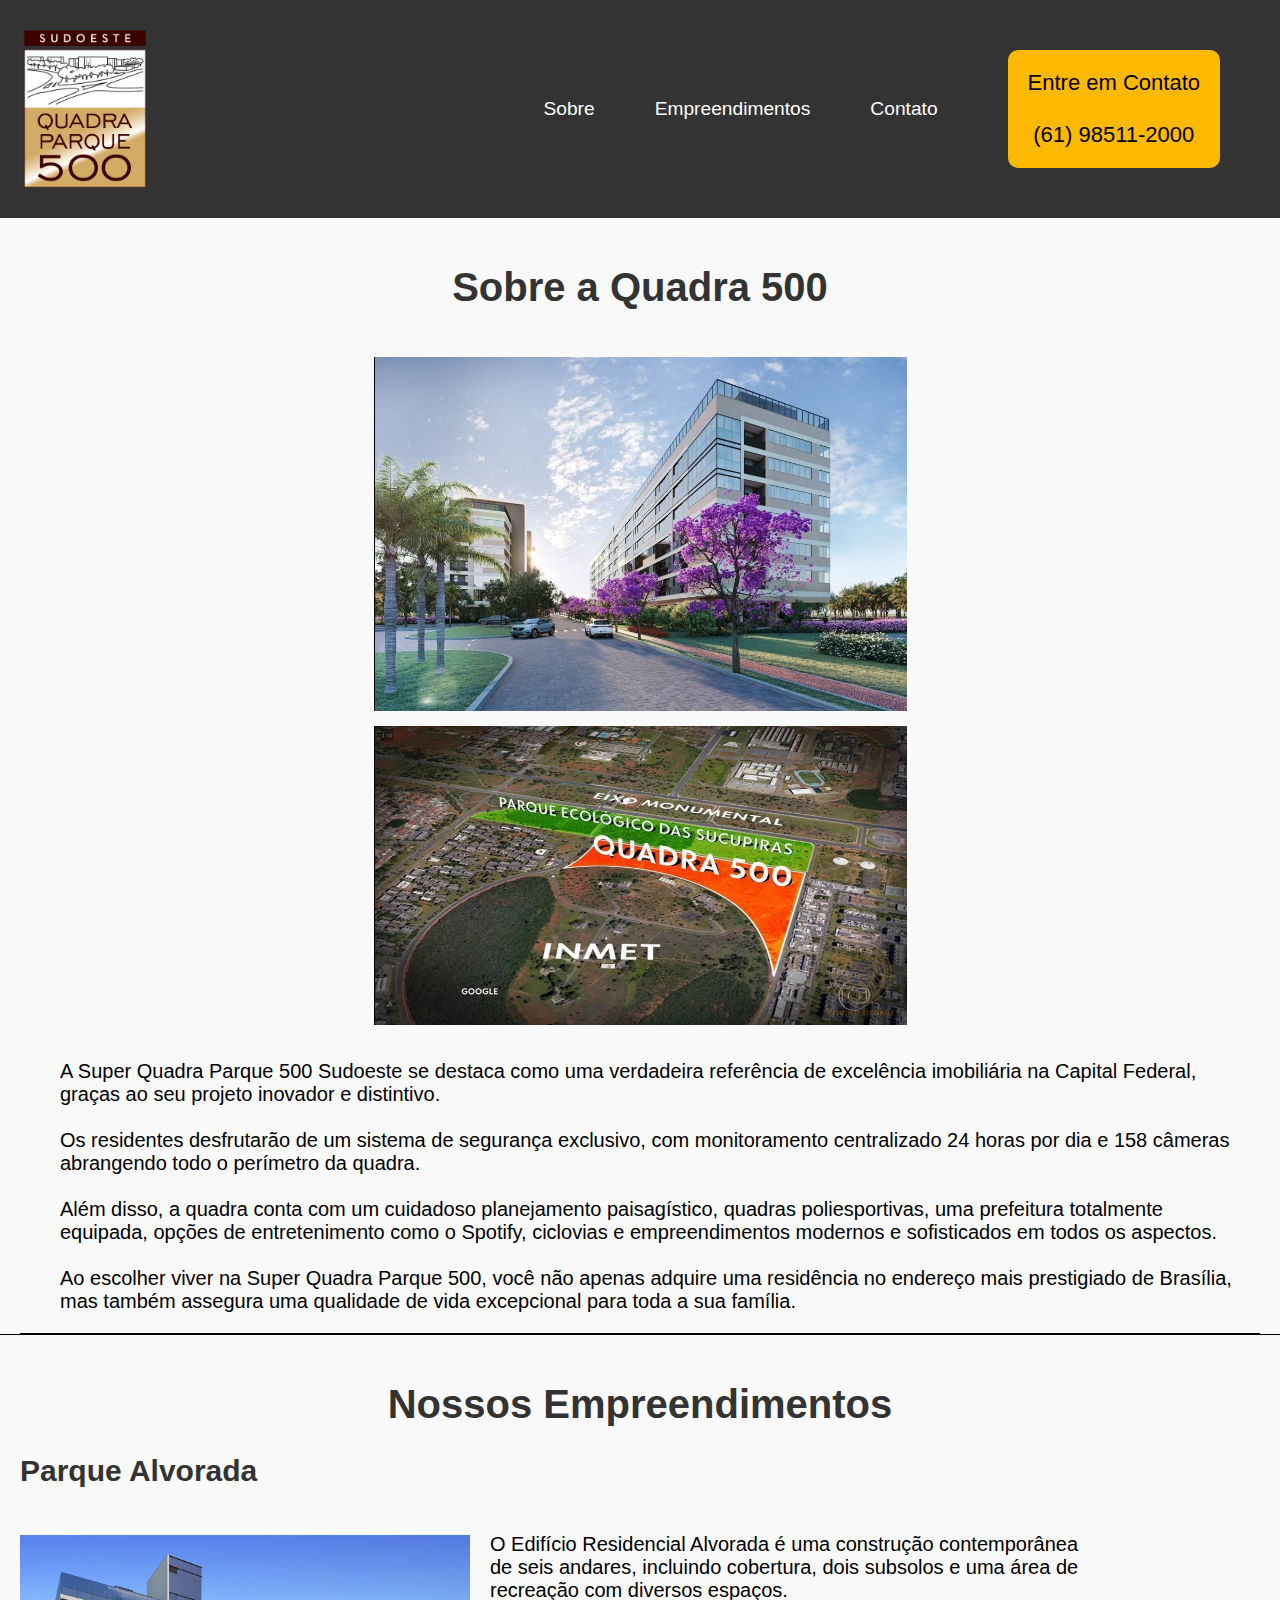
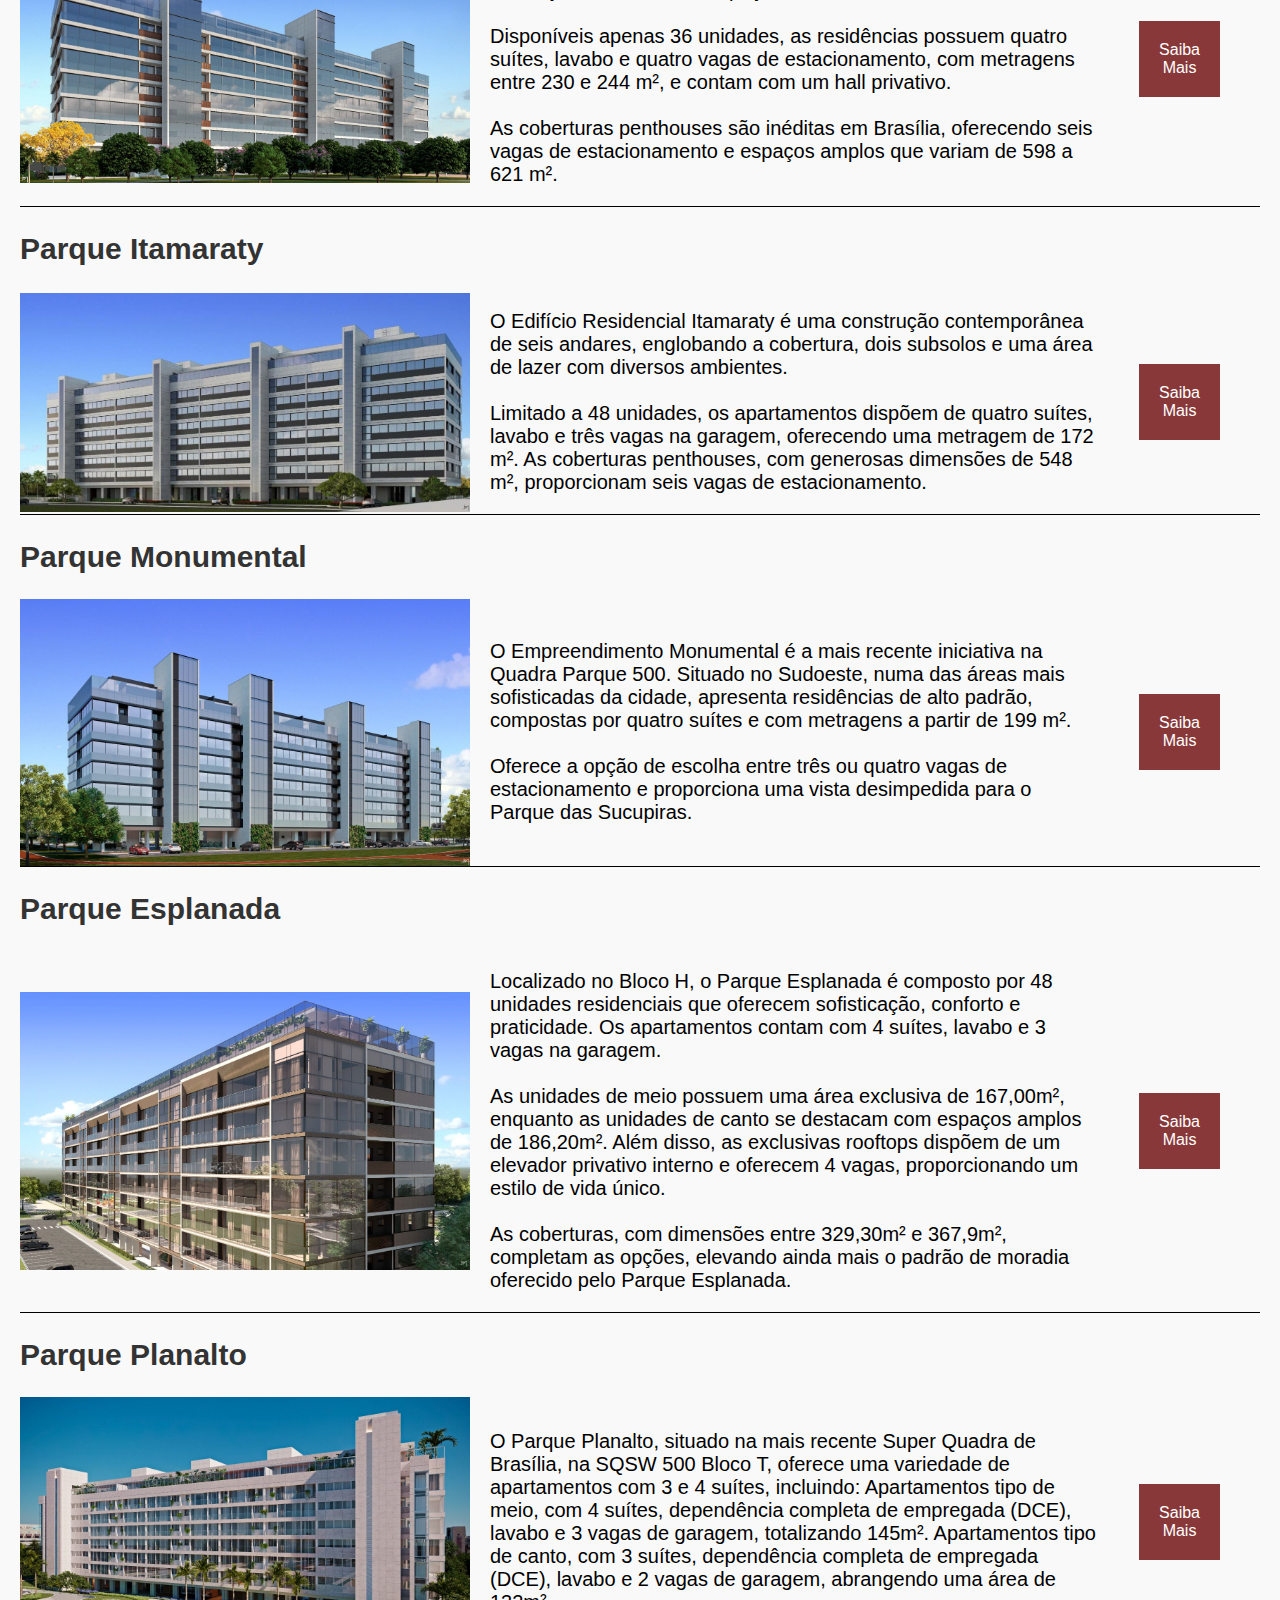
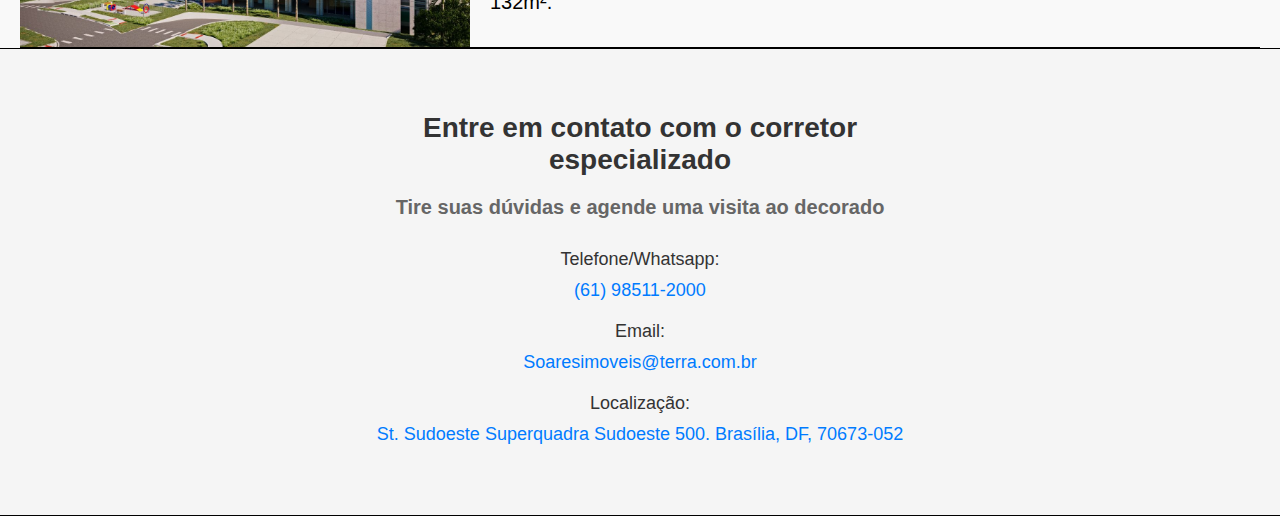
<file: index.html>
<!DOCTYPE html>
<html lang="pt-BR">
<head>
    <meta charset="UTF-8">
    <meta name="viewport" content="width=device-width, initial-scale=1.0, maximum-scale=1.0, user-scalable=no">
    <title>Sudoeste Quadra 500</title>
    <link rel="icon" href="media/quadra 500 logo.png" type="image/x-icon">
    <link rel="stylesheet" href="styles.css">
</head>
<body>
    <header>
        <img src="media/quadra 500 logo.png" alt="Logo">
        <nav>
            <a href="#sobre1">Sobre</a>
            <a href="#empreendimento">Empreendimentos</a>
            <a href="#contato">Contato</a>
        </nav>

        <a href="https://wa.me/5561985112000" target="_blank">
            <button class="button-primary">Entre em Contato <br> <br> (61) 98511-2000</button>
          </a>
        </header>


    <section id="sobre1">
    <h1>Sobre a Quadra 500</h1> 
        <section id="sobre">
<img src="media/quadra 5000 thumb.jpg" class="small-imagemm">
<img src="media/quadra503.jpeg" class="small-imagemm">

<p  class="pppp">  A Super Quadra Parque 500 Sudoeste se destaca como uma verdadeira referência de excelência imobiliária na Capital Federal, 
    graças ao seu projeto inovador e distintivo. <br> <br>Os residentes desfrutarão de um sistema de segurança exclusivo, 
    com monitoramento centralizado 24 horas por dia e 158 câmeras abrangendo todo o perímetro da quadra.  <br><br>
    Além disso, a quadra conta com um cuidadoso planejamento paisagístico, quadras poliesportivas,
    uma prefeitura totalmente equipada, opções de entretenimento como o Spotify, ciclovias e empreendimentos 
    modernos e sofisticados em todos os aspectos. <br> <br> Ao escolher viver na Super Quadra Parque 500, você não apenas 
    adquire uma residência no endereço mais prestigiado de Brasília, mas também assegura uma qualidade de vida 
    excepcional para toda a sua família.
</p>
    </section></section>


    <section id="empreendimento">
        <h1>Nossos Empreendimentos</h1>
        <div id="empreendimentoContent">

        <h2> Parque Alvorada</h2>
        <div class="container">
        <img src="media/2.jpeg"  class="small-image">
        <p  class="ppp"> O Edifício Residencial Alvorada é uma construção contemporânea de seis andares, 
            incluindo cobertura, dois subsolos e uma área de recreação com diversos espaços.
            <br> <br>Disponíveis apenas 36 unidades,
            as residências possuem quatro suítes, lavabo e quatro vagas de estacionamento, com metragens 
            entre 230 e 244 m², e contam com um hall privativo.
            <br> <br>As coberturas penthouses são inéditas em Brasília, oferecendo seis vagas de estacionamento e 
            espaços amplos que variam de 598 a 621 m².</p>
            <a href="alvorada.html">
            <button class="button-secondary" onclick="vermais()">Saiba Mais</button>
            </a>
    </div>

        <h2> Parque Itamaraty</h2>
        <div class="container">
        <img src="media/WhatsApp Image 2021-05-09 at 18.22.08 (12).jpeg" class="small-image">
        <p  class="ppp"> 
            O Edifício Residencial Itamaraty é uma construção contemporânea de seis andares, englobando a cobertura, dois subsolos e uma área de lazer com diversos ambientes. 
           <br> <br> Limitado a 48 unidades,
            os apartamentos dispõem de quatro suítes, lavabo e três vagas na garagem, oferecendo uma metragem de 172 m².
            As coberturas penthouses, com generosas dimensões de 548 m², proporcionam seis vagas de estacionamento.</p>
            <a href="itamaraty.html">
            <button class="button-secondary" onclick="vermais()">Saiba Mais</button>
            </a>
    </div>

        <h2> Parque Monumental</h2>
        <div class="container">
        <img src="media/IMG-20210822-WA0022.jpg" class="small-image">
        <p  class="ppp"> 
            O Empreendimento Monumental é a mais recente iniciativa na Quadra Parque 500.
            Situado no Sudoeste, numa das áreas mais sofisticadas da cidade, apresenta residências de alto padrão, compostas por quatro suítes e com metragens a partir de 199 m². <br> <br> Oferece a opção de escolha entre três ou quatro vagas de estacionamento e proporciona uma vista desimpedida para o Parque das Sucupiras.</p>
            <a href="monumental.html">
            <button class="button-secondary" onclick="vermais()">Saiba Mais</button>
            </a>
    </div>

        <h2> Parque Esplanada</h2>
        <div class="container">
        <img src="media/WhatsApp Image 2022-01-11 at 17.14.59.jpeg" class="small-image">
        <p  class="ppp"> 
            Localizado no Bloco H, o Parque Esplanada é composto por 48 unidades residenciais que oferecem sofisticação, conforto e praticidade.
            Os apartamentos contam com 4 suítes, lavabo e 3 vagas na garagem. <br> <br> As unidades de meio possuem uma área exclusiva de 167,00m², enquanto as unidades de canto se destacam com espaços amplos de 186,20m².  Além disso, as exclusivas rooftops dispõem de um elevador privativo interno e oferecem 4 vagas, proporcionando um estilo de vida único.
            <br> <br> As coberturas, com dimensões entre 329,30m² e 367,9m², completam as opções, elevando ainda mais o padrão de moradia oferecido pelo Parque Esplanada.</p>
            <a href="esplanada.html">
            <button class="button-secondary" onclick="vermais()">Saiba Mais</button>
            </a>
    </div>

        <h2> Parque Planalto</h2>
        <div class="container">
        <img src="media/12.jpeg" class="small-image">
        <p  class="ppp">
            O Parque Planalto, situado na mais recente Super Quadra de Brasília, na SQSW 500 Bloco T, oferece uma variedade de apartamentos com 3 e 4 suítes, incluindo:
            Apartamentos tipo de meio, com 4 suítes, dependência completa de empregada (DCE), lavabo e 3 vagas de garagem, totalizando 145m².
            Apartamentos tipo de canto, com 3 suítes, dependência completa de empregada (DCE), lavabo e 2 vagas de garagem, abrangendo uma área de 132m². </p>

            <a href="planalto.html">
        <button class="button-secondary" onclick="vermais()">Saiba Mais</button>
    </a>
        </div>
    </section>
   

  
    <section id="contato" style="background-color: #f5f5f5; padding: 40px;">
        <div id="um" style="max-width: 600px; margin: 0 auto; text-align: center;">
            <h2 style="font-size: 28px; color: #333; margin-bottom: 20px;">Entre em contato com o corretor especializado</h2>
            <h3 style="font-size: 20px; color: #666; margin-bottom: 30px;">Tire suas dúvidas e agende uma visita ao decorado</h3>
    
            <div style="margin-bottom: 20px;">
                <p style="font-size: 18px; color: #333; margin-bottom: 10px;">Telefone/Whatsapp:</p>
                <a href="https://wa.me/5561985112000" target="_blank" style="font-size: 18px; color: #007bff; text-decoration: none;">(61) 98511-2000</a>
            </div>
    
            <div style="margin-bottom: 20px;">
                <p style="font-size: 18px; color: #333; margin-bottom: 10px;">Email:</p>
                <a href="mailto:Soaresimoveis@terra.com.br" style="font-size: 18px; color: #007bff; text-decoration: none;">Soaresimoveis@terra.com.br</a>
            </div>
    
            <div style="margin-bottom: 30px;">
                <p style="font-size: 18px; color: #333; margin-bottom: 10px;">Localização:</p>
                <a href="https://www.google.com/maps?q=St.+Sudoeste+Superquadra+Sudoeste+500,+Brasília,+DF,+70673-052" target="_blank" style="font-size: 18px; color: #007bff; text-decoration: none;">St. Sudoeste Superquadra Sudoeste 500. Brasília, DF, 70673-052</a>
            </div>
        </div>
    </section>
    </body>
    </html>
</file>
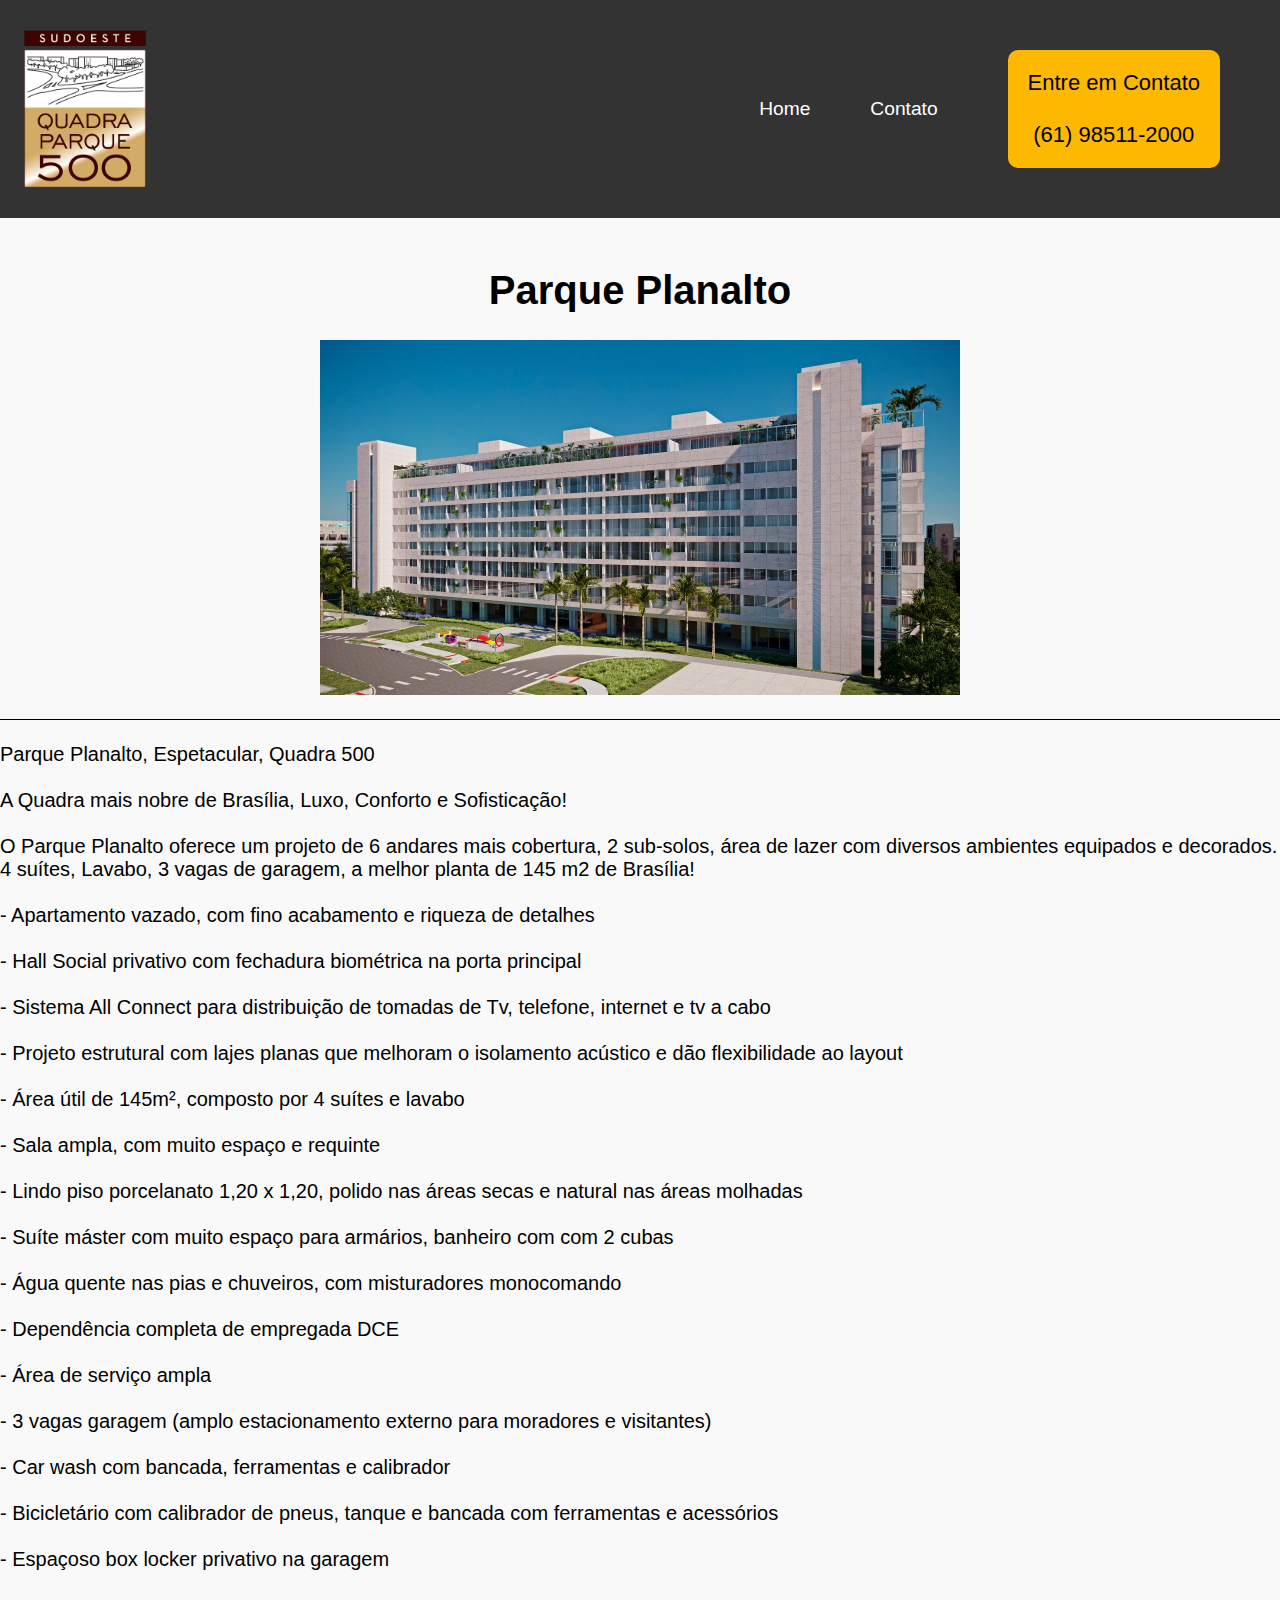
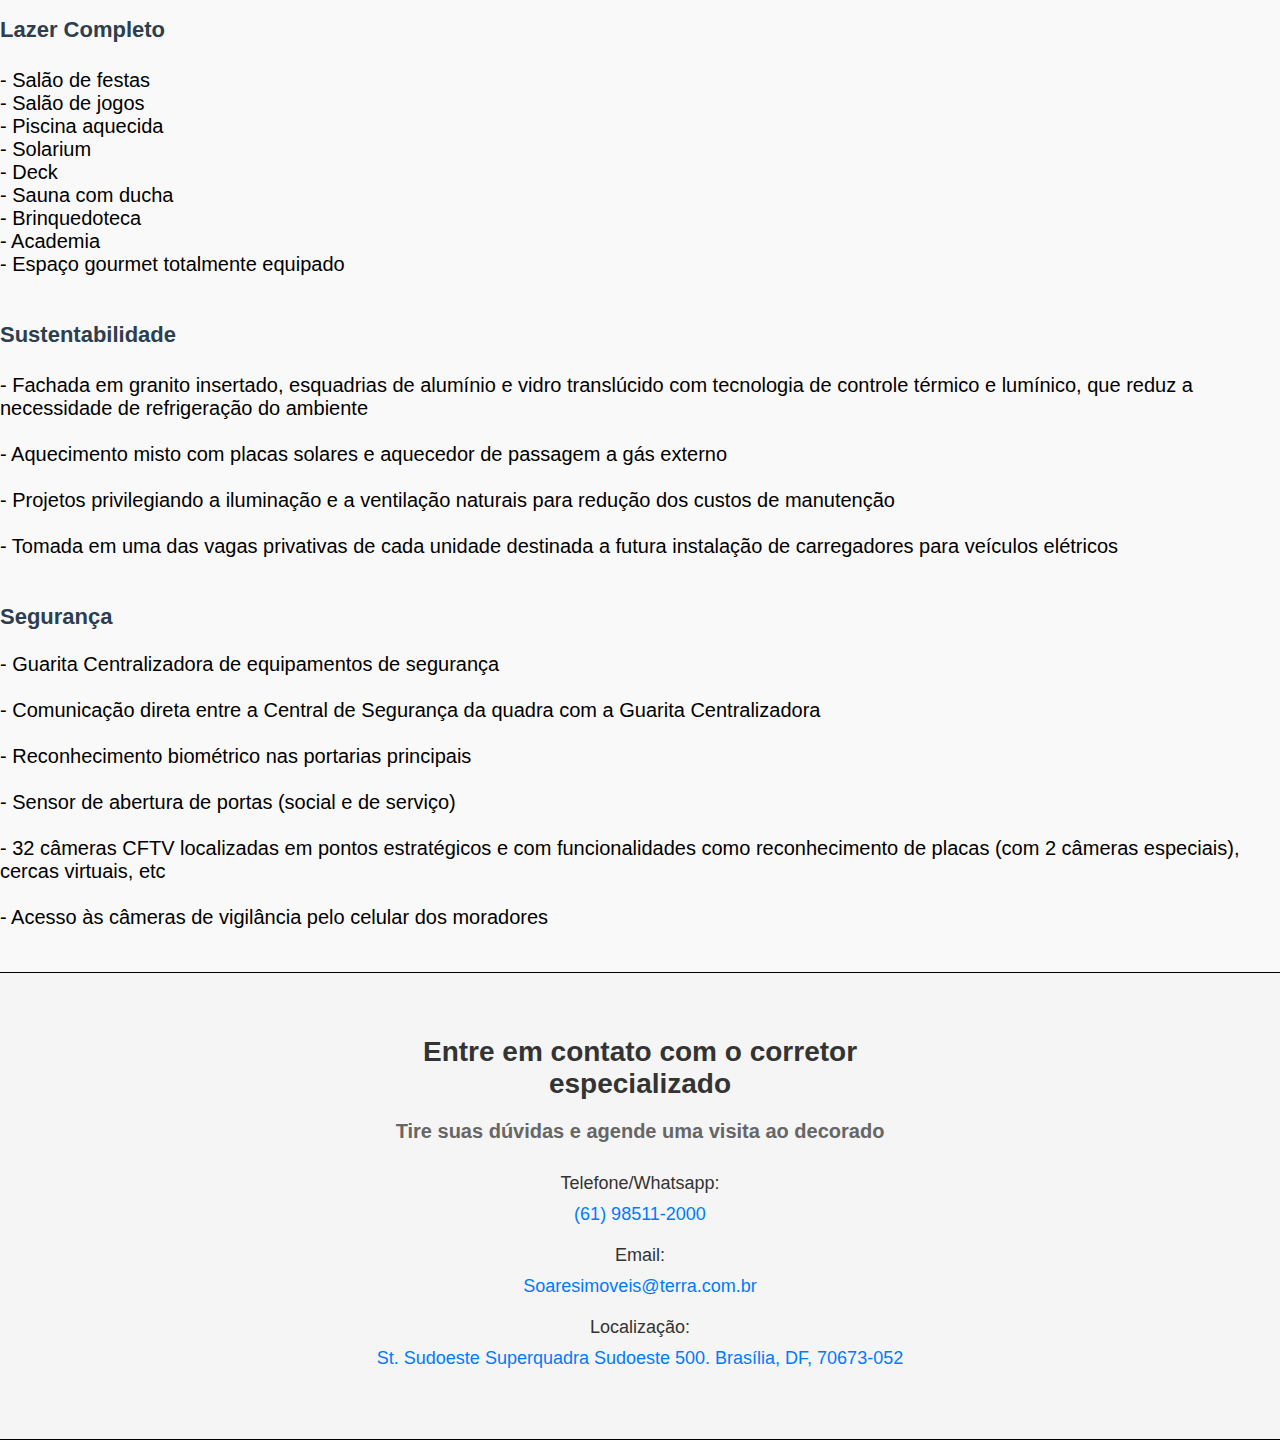
<file: planalto.html>
<!DOCTYPE html>
<html lang="pt-BR">
<head>
    <meta charset="UTF-8">
    <meta name="viewport" content="width=device-width, initial-scale=1.0, maximum-scale=1.0, user-scalable=no">
    <link rel="icon" href="media/quadra 500 logo.png" type="image/x-icon">
    <title>Parque Planalto</title>
    <link rel="stylesheet" href="css.css">
</head>
<body>
    <header>
        <img src="media/quadra 500 logo.png" alt="Logo">
        <nav>
            <a href="index.html">Home</a>
            <a href="#contato">Contato</a>
        </nav>

        <a href="https://wa.me/5561985112000" target="_blank">
            <button class="button-primary">Entre em Contato <br> <br> (61) 98511-2000</button>
          </a>
        </header>

        <h1>Parque Planalto</h1>


        <div style="text-align: center;">
            <img src="media/12.jpeg" alt="Imagem" style="max-width: 50%; height: auto;">
        </div>

        
        
        <P id="texto"> 	
            <br> Parque Planalto, Espetacular, Quadra 500<br><br>
            A Quadra mais nobre de Brasília, Luxo, Conforto e Sofisticação!<br><br>
            
            O Parque Planalto oferece um projeto de 6 andares mais cobertura, 2 sub-solos, área de lazer com diversos ambientes equipados e decorados. 
            <br>
            4 suítes, Lavabo, 3 vagas de garagem, a melhor planta de 145 m2 de Brasília!
            <br><br>
            - Apartamento vazado, com fino acabamento e riqueza de detalhes<br><br>
            - Hall Social privativo com fechadura biométrica na porta principal<br><br>
            - Sistema All Connect para distribuição de tomadas de Tv, telefone, internet e tv a cabo<br><br>
            - Projeto estrutural com lajes planas que melhoram o isolamento acústico e dão flexibilidade ao layout<br><br>
            - Área útil de 145m², composto por 4 suítes e lavabo<br><br>
            - Sala ampla, com muito espaço e requinte<br><br>
            - Lindo piso porcelanato 1,20 x 1,20, polido nas áreas secas e natural nas áreas molhadas<br><br>
            - Suíte máster com muito espaço para armários, banheiro com com 2 cubas<br><br>
            - Água quente nas pias e chuveiros, com misturadores monocomando<br><br>
            - Dependência completa de empregada DCE<br><br>
            - Área de serviço ampla<br><br>
            - 3 vagas garagem (amplo estacionamento externo para moradores e visitantes)<br><br>
            - Car wash com bancada, ferramentas e calibrador<br><br>
            - Bicicletário com calibrador de pneus, tanque e bancada com ferramentas e acessórios<br><br>
            - Espaçoso box locker privativo na garagem<br><br>
            <br>
           <strong> Lazer Completo<br><br> </strong>
            - Salão de festas<br>
            - Salão de jogos<br>
            - Piscina aquecida<br>
            - Solarium<br>
            - Deck<br>
            - Sauna com ducha<br> 
            - Brinquedoteca<br>
            - Academia<br>
            - Espaço gourmet totalmente equipado<br>
            <br><br>
            <strong> Sustentabilidade<br><br></strong> 
            - Fachada em granito insertado, esquadrias de alumínio e vidro translúcido com tecnologia de controle térmico e lumínico, que reduz a necessidade de refrigeração do ambiente
            <br><br> - Aquecimento misto com placas solares e aquecedor de passagem a gás externo
            <br><br> - Projetos privilegiando a iluminação e a ventilação naturais para redução dos custos de manutenção
            <br><br>  - Tomada em uma das vagas privativas de cada unidade destinada a futura instalação de carregadores para veículos elétricos
            <br><br><br>
        <strong>  Segurança </strong> 
            <br><br> - Guarita Centralizadora de equipamentos de segurança
            <br><br>   - Comunicação direta entre a Central de Segurança da quadra com a Guarita Centralizadora
            <br><br> - Reconhecimento biométrico nas portarias principais
            <br><br> - Sensor de abertura de portas (social e de serviço)
            <br><br>  - 32 câmeras CFTV localizadas em pontos estratégicos e com funcionalidades como reconhecimento de placas (com 2 câmeras especiais), cercas virtuais, etc
            <br><br>  - Acesso às câmeras de vigilância pelo celular dos moradores
            
            <br><br> </P>

            <section id="contato" style="background-color: #f5f5f5; padding: 40px;">
                <div id="um" style="max-width: 600px; margin: 0 auto; text-align: center;">
                    <h2 style="font-size: 28px; color: #333; margin-bottom: 20px;">Entre em contato com o corretor especializado</h2>
                    <h3 style="font-size: 20px; color: #666; margin-bottom: 30px;">Tire suas dúvidas e agende uma visita ao decorado</h3>
            
                    <div style="margin-bottom: 20px;">
                        <p style="font-size: 18px; color: #333; margin-bottom: 10px;">Telefone/Whatsapp:</p>
                        <a href="https://wa.me/5561985112000" target="_blank" style="font-size: 18px; color: #007bff; text-decoration: none;">(61) 98511-2000</a>
                    </div>
            
                    <div style="margin-bottom: 20px;">
                        <p style="font-size: 18px; color: #333; margin-bottom: 10px;">Email:</p>
                        <a href="mailto:Soaresimoveis@terra.com.br" style="font-size: 18px; color: #007bff; text-decoration: none;">Soaresimoveis@terra.com.br</a>
                    </div>
            
                    <div style="margin-bottom: 30px;">
                        <p style="font-size: 18px; color: #333; margin-bottom: 10px;">Localização:</p>
                        <a href="https://www.google.com/maps?q=St.+Sudoeste+Superquadra+Sudoeste+500,+Brasília,+DF,+70673-052" target="_blank" style="font-size: 18px; color: #007bff; text-decoration: none;">St. Sudoeste Superquadra Sudoeste 500. Brasília, DF, 70673-052</a>
                    </div>
                </div>
            </section>
        </body>
        </html>
</file>
<file: styles.css>
/* ---------------------------------- GERAL ----------------------------------------------------------- */

body {
    margin: 0;
    font-family: Arial, sans-serif;
    background-color:#f9f9f9;
}

section {
    padding: 20px 20px 0 20px;
    margin: 0;
    border-bottom: 1px solid black; 
}

h1 {
    color: #333;
    font-size: 40px;
    text-align: center;
}

h2 {
    color: #333;
    font-size: 30px;
}

h3{
    color: #333;
    font-size: 23px;
}

/* ---------------------------------- HEADER ----------------------------------------------------------- */

header {
    background-color: #333;
    padding: 10px 20px; 
    display: flex;
    align-items: center;
    justify-content: space-between;
}

header img {
    max-width: 130px; 
    height: auto;
}

.button-primary {
    margin: 40px;
    padding: 20px;
    background-color: #fcb900;
    color: black;
    border: none;
    cursor: pointer;
    font-size: 22px;
    border-radius: 10px;

}

.button-primary:hover {
    background-color: #ffd344; 
}

nav a {
    color: white;
    text-decoration: none;
    padding: 20px;
    font-size: 1.2em;
    margin: 0 10px;
}

nav a:hover {
    border-bottom: 2px solid white; 
}

nav {
    display: flex;
    justify-content: flex-end; 
    margin-left: auto; 
}

/* ---------------------------------- SOBRE ----------------------------------------------------------- */

.small-imagemm {
    width: 28%;
    height: auto;
    max-width: 532px;
    margin-left: auto; 
    margin-right: 100; 
    display: block; 
    margin-bottom: 15px;
    border-left: 1px solid black;
}

.pppp {
    clear: both;
    margin-left: 20px; 
    font-size: 20px;
}

#sobre {
    display: flex;
}

/* -------------------------------------- EMPREENDIMENTOS------------------------------------------------------- */

.small-image {
    width: 50%; 
    height: auto; 
    max-width: 450px; 
    display: block; 
    margin: 0; 
}

.ppp {
    margin-left: 100px; 
    float: left; 
    font-size: 20px;
}

.ppp {
    margin-left: 20px; 
    font-size: 20px;
    clear: both;
}

.button-secondary {
    margin: 40px;
    padding: 20px;
    background-color: rgb(136, 56, 56);
    color: white;
    border: none;
    cursor: pointer;
    font-size: 16px; 
}

.button-secondary:hover {
    background-color: rgb(145, 36, 36); 
}

.container {
    display: flex;
    align-items: center; 
    border-bottom: 1px solid black;
}

/* ---------------------------------- FOOTER ----------------------------------------------------------- */

#contato {
    display: flex;
    background-color: #d4bd9e; 
    padding: 20px;
  }

.small-imagem {
    width: 50%;
    height: auto;
    max-width: 532px;
    margin-left: auto; /* Alterado para 0 para alinhar à esquerda */
    margin-right: auto; /* Alterado para auto para alinhar à direita */
    margin-bottom: 10px; /* Ajuste o valor conforme necessário */
}

/* --------------------------------------- MEDIA QUERY ------------------------------------------------------- */

@media (max-width: 1400px){

    #sobre {
        display: flex;
        flex-direction: column; 
    }
    
    .small-imagemm {
        width: 95%;
        height: auto;
        max-width: 532px;
        margin-left: auto;
        margin-right: auto; 
        display: block;
        margin-bottom: 15px;
        border-left: 1px solid black;   
    }

    .pppp {
        clear: both;
        margin-left: 20px; 
        font-size: 20px;
    }}

@media (max-width: 800px){

    .button-primary {
        display: none;
      }

      .small-imagemm {
        width: 95%;
        height: auto;
        max-width: 532px;
        margin-left: auto;
        margin-right: auto; 
        display: block;
        margin-bottom: 15px;
        border-left: 1px solid black;
    }

    .small-image {
        width: 90%; 
        height: auto; 
        max-width: 450px; 
        display: block;
        margin: 0; 
    }

    .container {
        display: flex; 
        align-items: center; 
        border-bottom: 1px solid black;
        flex-direction: column;
    }
}

@media (max-width: 600px){

    nav {
        display: flex;
        flex-direction: column;
      }

      .small-imagemm {
        width: 95%;
        height: auto;
        max-width: 532px;
        margin-left: auto; 
        margin-right: auto; 
        display: block;
        margin-bottom: 15px;
        border-left: 1px solid black;
    }}

@media (max-width: 400px){

    .small-imagemm {
        width: 95%;
        height: auto;
        max-width: 532px;
        margin-left: auto; 
        margin-right: auto; 
        display: block;
        margin-bottom: 15px;
        border-left: 1px solid black;
        }}
</file>
<file: css.css>
body {
    margin: 0;
    font-family: Arial, sans-serif;
    background-color:#f9f9f9;
}

#video{
    text-align: center;
}

header {
    background-color: #333;
    padding: 10px 20px; /* Ajuste o espaçamento conforme necessário */
    display: flex;
    align-items: center;
    justify-content: space-between;
}

header img {
    max-width: 130px; /* ajuste o tamanho da imagem conforme necessário */
    height: auto;
}

nav {
    display: flex;
    justify-content: flex-end; /* Alteração para 'flex-end' para alinhar à direita */
    margin-left: auto; /* Adição para ajustar a margem à esquerda */
}

nav a {
    color: white;
    text-decoration: none;
    padding: 20px;
    font-size: 1.2em;
    margin: 0 10px;
}

nav a:hover {
    border-bottom: 2px solid white; /* adicione uma linha inferior ao passar o mouse */
}

.button-primary {
    margin: 40px;
    padding: 20px;
    background-color: #fcb900;
    color: black;
    border: none;
    cursor: pointer;
    font-size: 22px; /* Ajuste o tamanho da fonte conforme necessário */
    border-radius: 10px;

}

.button-secondary {
    margin: 40px;
    padding: 20px;
    background-color: rgb(136, 56, 56);
    color: white;
    border: none;
    cursor: pointer;
    font-size: 16px; /* Ajuste o tamanho da fonte conforme necessário */

}

.button-primary:hover {
    background-color: #ffd344; /* Change the background color for the primary button on hover */
}

.button-secondary:hover {
    background-color: rgb(145, 36, 36); /* Change the background color for the secondary button on hover */
}

/* Estilo para as seções */
section {
    padding: 20px 20px 0 20px;
    margin: 0;
    border-bottom: 1px solid black; /* Adição de uma linha preta na parte inferior */
}

/* Estilo para os títulos das seções */
h2 {
    color: #333;
    font-size: 30px;
}

strong {
    color: #2c3e50; /* Cor mais escura (exemplo: cinza escuro) */
    font-family: 'NomeDaFonte', sans-serif; /* Substitua 'NomeDaFonte' pelo nome da fonte desejada */
    font-weight: bold; /* Garante que o texto seja exibido em negrito */
    font-size: 22px; /* Tamanho da fonte um pouco maior (ajuste conforme necessário) */
}

h1 {
    font-size: 40px;
    text-align: center;
}

#contato {
    display: flex;
    background-color: #d4bd9e; 
    padding: 20px;
    border-top: 1px solid black; 
  }

  .small-image {
    width: 50%; /* You can adjust the percentage to your preference */
    height: auto; /* This ensures the aspect ratio is maintained */
    max-width: 450px; /* Set a maximum width if needed */
    display: block; /* This removes any extra space below the image */
    margin: 0; /* Center the image */
    
}

.ppp {
    margin-left: 100px; /* Adapte a margem conforme necessário */
    float: left; /* Alinha o texto à direita da imagem */
    font-size: 20px;
}

.small-imagem {
    width: 50%;
    height: auto;
    max-width: 532px;
    margin-left: auto; /* Alterado para 0 para alinhar à esquerda */
    margin-right: auto; /* Alterado para auto para alinhar à direita */
    margin-bottom: 10px; /* Ajuste o valor conforme necessário */

}

.small-imagemm {
    width: 50%;
    height: auto;
    max-width: 532px;
    margin-left: auto; /* Alterado para 0 para alinhar à esquerda */
    margin-right: 0; /* Alterado para auto para alinhar à direita */
    display: block; 
    margin-bottom: 15px;
}

.ppp {
    margin-left: 20px; /* Ajuste a margem conforme necessário */
    font-size: 20px;
    float: left; /* Alterado para left para alinhar à esquerda */
    clear: both;
}


.container {
    display: flex; /* Use flexbox para alinhar os itens lado a lado */
    align-items: center; /* Centraliza verticalmente os itens no contêiner */
    border-bottom: 1px solid black;
}

.pppp {
    clear: both;
    margin-right: 600px; /* Adapte a margem conforme necessário */
    font-size: 20px;
}




.button-secondary {
    margin: 40px auto; /* Adiciona 'auto' para centralizar horizontalmente */
    padding: 20px;
    background-color: rgb(136, 56, 56);
    color: white;
    border: none;
    cursor: pointer;
    font-size: 16px;
    border-radius: 7px; /* Adiciona bordas mais arredondadas */
    display: block; /* Certifica-se de que o botão é exibido como bloco */
}

.button-secondary:hover {
    background-color: rgb(145, 36, 36); 
}





h1 {
  margin-top: 50px;
}

#texto{
    font-size: 20px;
    border-top: 1px solid black;

}















#video {
    width: 600px; /* Largura do vídeo */
    height: 400px; /* Altura do vídeo */
    margin: auto; /* Centraliza o vídeo na página */
    position: relative; /* Define posição relativa para que seja possível posicionar o quadrado dentro dele */
    
  }

  #video::before {
    content: ""; /* Adiciona um conteúdo vazio antes do vídeo (pseudoelemento) */
    position: absolute; /* Define posição absoluta em relação ao elemento pai (#video) */
    top: 0;
    left: 0;
    right: 0;
    bottom: 0;
    border: 15px solid #D2B48C; /* Cor marrom claro */
    box-sizing: border-box; /* Faz com que a borda seja incluída no tamanho total */
    
  }

  video {
    width: 100%; /* Faz com que o vídeo ocupe 100% da largura do contêiner (#video) */
    height: 100%; /* Faz com que o vídeo ocupe 100% da altura do contêiner (#video) */

  }

/* ----------------------------------------------- BUTTON -------------------------------------------------------------------- */










/* ----------------------------------------------- MEDIA -------------------------------------------------------------------- */

  @media (max-width: 620px){

#video {
    width: 400px; /* Largura do vídeo */
    height: 250px; /* Altura do vídeo */
    margin: auto; /* Centraliza o vídeo na página */
    position: relative; /* Define posição relativa para que seja possível posicionar o quadrado dentro dele */
}
    
nav {
    display: flex;
    flex-direction: column;


  }
    
  .button-primary {
    display: none;
  }
    

  }

  @media (max-width: 420px){

    #video {
        width: 300px; /* Largura do vídeo */
        height: 200px; /* Altura do vídeo */
        margin: auto; /* Centraliza o vídeo na página */
        position: relative; /* Define posição relativa para que seja possível posicionar o quadrado dentro dele */
        
      }
    
      }

      @media (max-width: 300px){

        #video {
            width: 250px; /* Largura do vídeo */
            height: 200px; /* Altura do vídeo */
            margin: auto; /* Centraliza o vídeo na página */
            position: relative; /* Define posição relativa para que seja possível posicionar o quadrado dentro dele */
            
          }
        
          }
</file>
